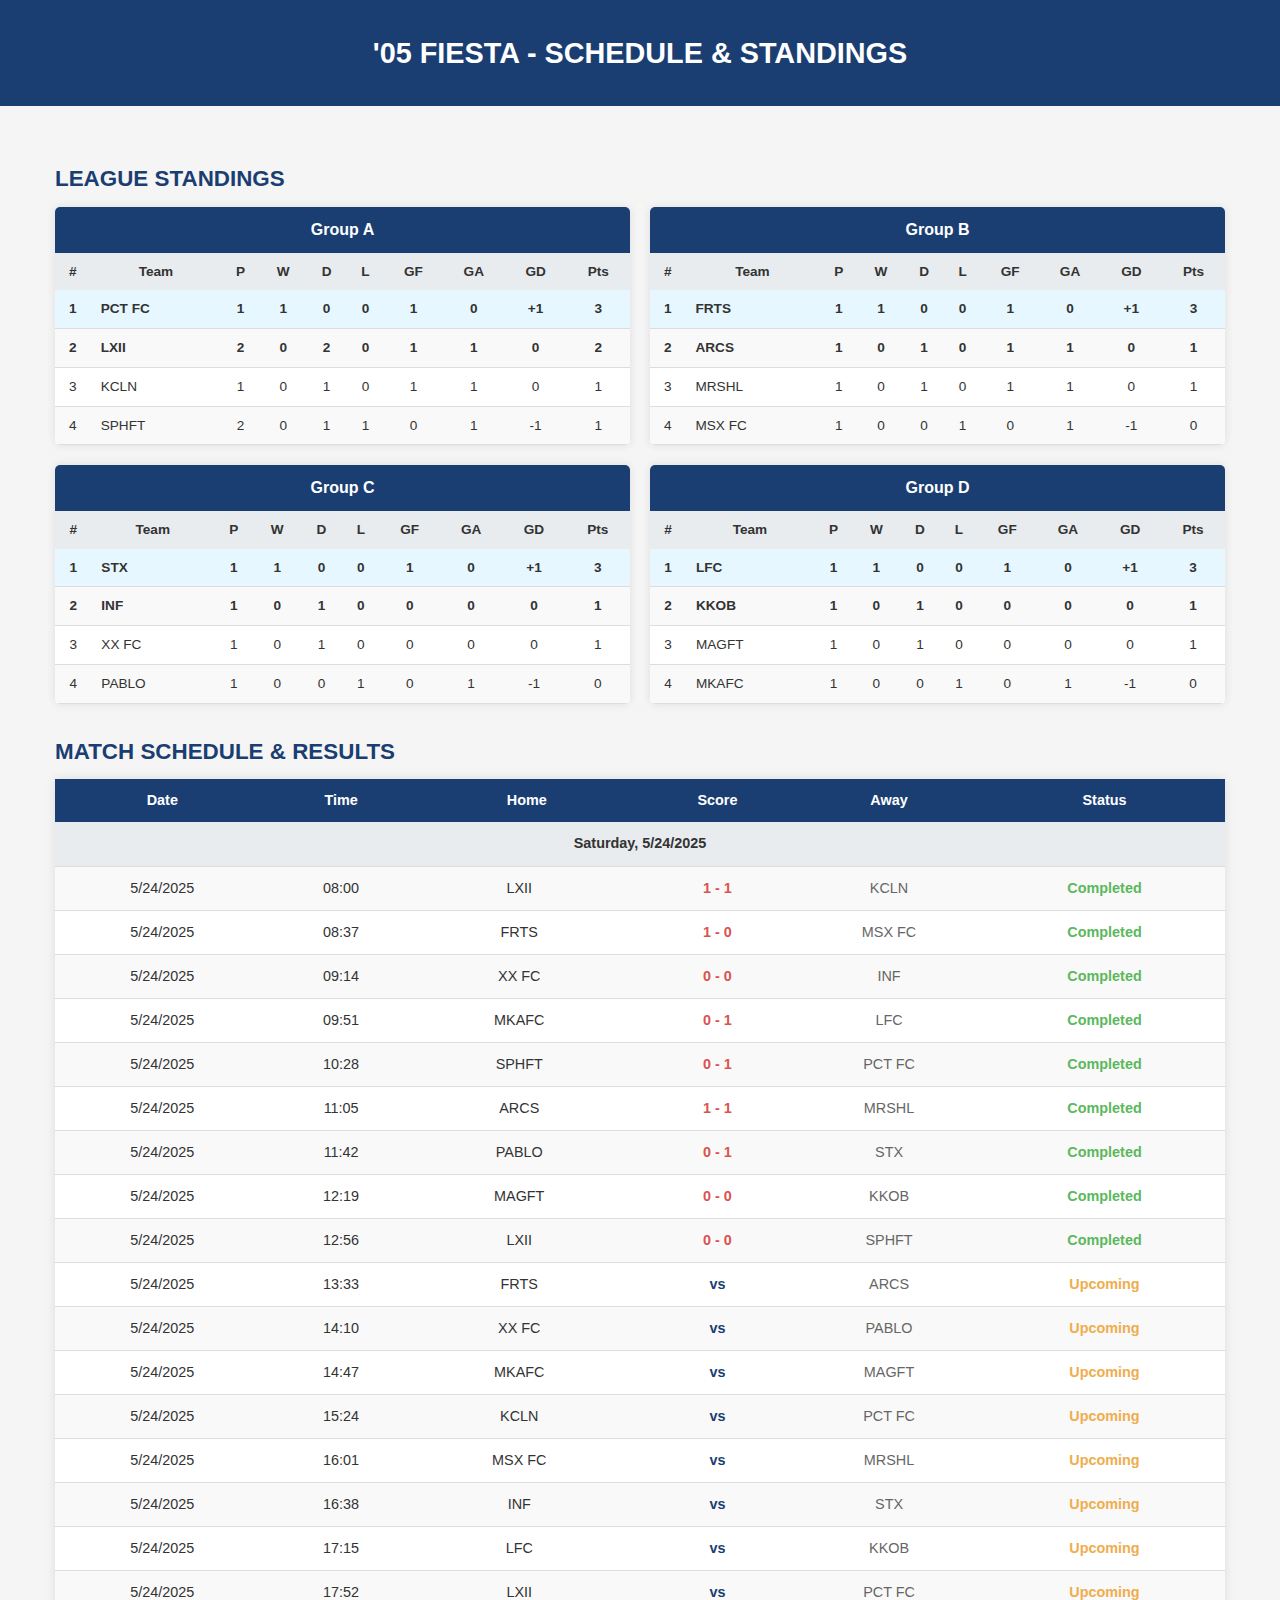
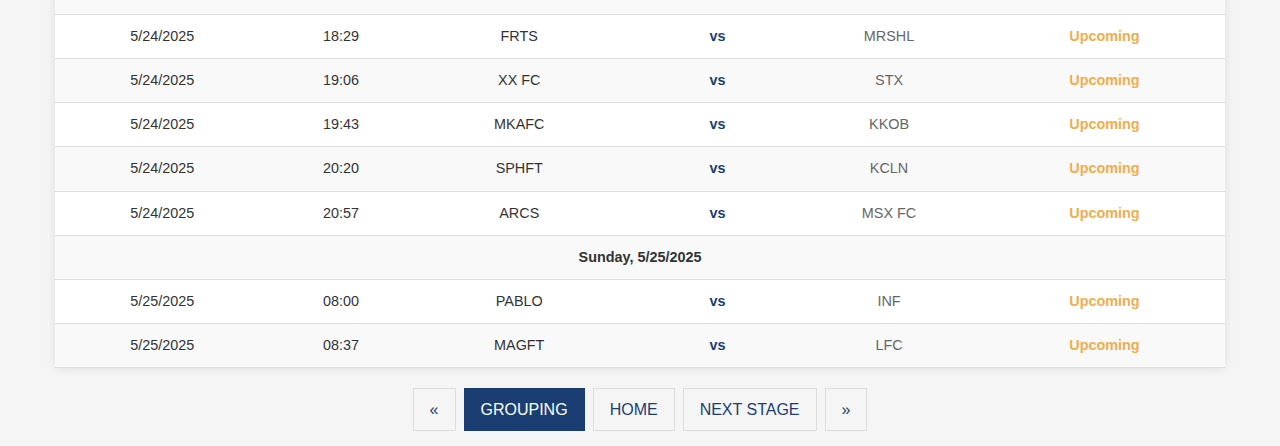
<file: gp.html>
<!DOCTYPE html>
<html lang="en">
<head>
    <meta charset="UTF-8">
    <meta name="viewport" content="width=device-width, initial-scale=1.0">
    <title>'05 FIESTA</title>
    <link rel="shortcut icon" href="assets/LOGOFIESTA.png" type="image/x-icon">
    <style>
        * {
            box-sizing: border-box;
            margin: 0;
            padding: 0;
            font-family: Arial, sans-serif;
        }

        body {
            background-color: #f5f5f5;
            color: #333;
            line-height: 1.6;
        }

        .container {
            width: 100%;
            max-width: 1200px;
            margin: 0 auto;
            padding: 15px;
        }

        header {
            background-color: #1a3e72;
            color: white;
            padding: 15px 0;
            text-align: center;
            margin-bottom: 20px;
        }

        h1, h2 {
            font-size: 1.8rem;
        }

        h2 {
            margin: 20px 0 10px;
            color: #1a3e72;
            font-size: 1.4rem;
        }

        .filter-section {
            background-color: #e9ecef;
            padding: 15px;
            margin-bottom: 20px;
            border-radius: 5px;
        }

        .filter-row {
            display: flex;
            flex-wrap: wrap;
            gap: 10px;
            margin-bottom: 10px;
        }

        .filter-group {
            flex: 1 1 200px;
        }

        label {
            display: block;
            margin-bottom: 5px;
            font-weight: bold;
            font-size: 0.9rem;
        }

        select, input {
            width: 100%;
            padding: 8px;
            border: 1px solid #ced4da;
            border-radius: 4px;
            font-size: 0.9rem;
        }

        .btn {
            background-color: #1a3e72;
            color: white;
            border: none;
            padding: 8px 15px;
            border-radius: 4px;
            cursor: pointer;
            font-size: 0.9rem;
        }

        .btn:hover {
            background-color: #0d2b57;
        }

        /* Schedule Table Styles */
        .schedule-table {
            width: 100%;
            border-collapse: collapse;
            margin-bottom: 20px;
            background-color: white;
            box-shadow: 0 0 10px rgba(0,0,0,0.1);
        }

        .schedule-table th {
            background-color: #1a3e72;
            color: white;
            padding: 10px;
            text-align: center;
            font-size: 0.9rem;
        }

        .schedule-table td {
            padding: 10px;
            border-bottom: 1px solid #ddd;
            text-align: center;
            font-size: 0.9rem;
        }

        .schedule-table tr:nth-child(even) {
            background-color: #f9f9f9;
        }

        .schedule-table tr:hover {
            background-color: #f1f1f1;
        }

        .match-date {
            font-weight: bold;
            background-color: #e9ecef;
        }

        .team-name {
            text-align: right;
            padding-right: 15px !important;
        }

        .vs {
            font-weight: bold;
            color: #1a3e72;
        }

        .team-name-opponent {
            text-align: left;
            padding-left: 15px !important;
        }

        .score {
            font-weight: bold;
            color: #d9534f;
        }

        .awayName {
            color: #666;
            font-size: 0.8rem;
        }

        .status {
            font-weight: bold;
        }

        .completed {
            color: #5cb85c;
        }

        .upcoming {
            color: #f0ad4e;
        }

        /* Standings Tables */
        .standings-container {
            display: flex;
            flex-wrap: wrap;
            gap: 20px;
            margin-bottom: 30px;
        }

        .standings-group {
            flex: 1 1 400px;
            background-color: white;
            box-shadow: 0 0 10px rgba(0,0,0,0.1);
            border-radius: 5px;
            overflow: hidden;
        }

        .standings-title {
            background-color: #1a3e72;
            color: white;
            padding: 10px;
            text-align: center;
            font-weight: bold;
        }

        .standings-table {
            width: 100%;
            border-collapse: collapse;
            font-size: 0.85rem;
        }

        .standings-table th {
            background-color: #e9ecef;
            padding: 8px 5px;
            text-align: center;
            font-weight: bold;
        }

        .standings-table td {
            padding: 8px 5px;
            border-bottom: 1px solid #ddd;
            text-align: center;
        }

        .standings-table tr:nth-child(even) {
            background-color: #f9f9f9;
        }

        .team-cell {
            text-align: left !important;
            padding-left: 10px !important;
        }

        .highlight {
            background-color: #e6f7ff;
            font-weight: bold;
        }

        .pagination {
            display: flex;
            justify-content: center;
            margin-top: 20px;
        }

        .pagination a {
            color: #1a3e72;
            padding: 8px 16px;
            text-decoration: none;
            border: 1px solid #ddd;
            margin: 0 4px;
        }

        .pagination a.active {
            background-color: #1a3e72;
            color: white;
            border: 1px solid #1a3e72;
        }

        .pagination a:hover:not(.active) {
            background-color: #ddd;
        }

        @media (max-width: 100px) {
            .schedule-table, .standings-table {
                display: block;
                overflow-x: auto;
            }
            
            .filter-group {
                flex: 1 1 100%;
            }
            
            .schedule-table th, 
            .schedule-table td,
            .standings-table th,
            .standings-table td {
                padding: 8px 5px;
                font-size: 0.8rem;
            }
            
            h1 {
                font-size: 1.5rem;
            }
        }

        @media (max-width: 480px) {
            .standings-table {
              	font-size: 0.8rem;
	    }

            .schedule-table {
                font-size: 0.5rem;
		display: block;
                overflow-x: auto;
            }
            
            .team-name, .team-name-opponent {
    display: inline-block;
    max-width: 80px;
    vertical-align: middle;
    overflow: hidden;
    text-overflow: ellipsis;
    white-space: nowrap;
}

            
            .btn {
                width: 100%;
                margin-top: 5px;
            }

            .standings-group {
                flex: 1 1 100%;
            }
        }
    </style>
</head>
<body>
    <header>
        <div class="container">
            <h1>'05 FIESTA - SCHEDULE & STANDINGS</h1>
        </div>
    </header>

    <div class="container">
        <!-- Standings Section -->
        <h2>LEAGUE STANDINGS</h2>
        <div class="standings-container" id="standings-container">
            <!-- Groups will be populated by JavaScript -->
        </div>

        <!-- Schedule Section -->
        <h2>MATCH SCHEDULE & RESULTS</h2>
        <table class="schedule-table" id="schedule-table">
            <thead>
                <tr>
                    <th>Date</th>
                    <th>Time</th>
                    <th>Home</th>
                    <th>Score</th>
		    <th>Away</th>
                    <th>Status</th>
                </tr>
            </thead>
            <tbody id="schedule-body">
                <!-- Matches will be populated by JavaScript -->
            </tbody>
        </table>

        <div class="pagination">
            <a href="">&laquo;</a>
            <a href="gp.html" class="active">GROUPING</a>
            <a href="index.html">HOME</a>
            <a href="ko.html">NEXT STAGE</a>
            <a href="">&raquo;</a>
        </div>
    </div>

    <script>
        // League Data with A1, A2, B1 naming convention
        const leagueData = {
            groups: [
                {
                    name: "Group A",
                    teams: [
                        { id: "A1", name: "LXII BROS", shortName: "LXII" },
                        { id: "A2", name: "KUCHALANA FC", shortName: "KCLN" },
                        { id: "A3", name: "SAPPHIRE FT", shortName: "SPHFT" },
                        { id: "A4", name: "PC TROOPERS", shortName: "PCT FC" }
                    ]
                },
                {
                    name: "Group B",
                    teams: [
                        { id: "B1", name: "FORTESS FC", shortName: "FRTS" },
                        { id: "B2", name: "MAESTROS XI", shortName: "MSX FC" },
                        { id: "B3", name: "ARCEUSS FC", shortName: "ARCS" },
                        { id: "B4", name: "ASAS MARSHALS FC", shortName: "MRSHL" }
                    ]
                },
                {
                    name: "Group C",
                    teams: [
                        { id: "C1", name: "XANTHRONS FC", shortName: "XX FC" },
                        { id: "C2", name: "INFORTAL FC", shortName: "INF" },
                        { id: "C3", name: "PABLO FC", shortName: "PABLO" },
                        { id: "C4", name: "STRINEX XII", shortName: "STX" }
                    ]
                },
                {
                    name: "Group D",
                    teams: [
                        { id: "D1", name: "MAKAKA FC", shortName: "MKAFC" },
                        { id: "D2", name: "LEGACY FC", shortName: "LFC" },
                        { id: "D3", name: "MAGNUS FT", shortName: "MAGFT" },
                        { id: "D4", name: "KK OLD BOYS FC", shortName: "KKOB" }
                    ]
                }
            ],
            matches: [
                // Group A matches
                //{ date: "2025-05-24", time: "15:00", home: "A1", homeScore: 1, awayScore: 0, away: "A2", status: "completed" },

		{ date: "2025-05-24", time: "08:00", home: "A1", homeScore: 1, awayScore: 1, away: "A2", status: "completed" },
                { date: "2025-05-24", time: "10:28", home: "A3", homeScore: 0, awayScore: 1, away: "A4", status: "completed" },
                { date: "2025-05-24", time: "12:56", home: "A1", homeScore: 0, awayScore: 0, away: "A3", status: "completed" },
                { date: "2025-05-24", time: "15:24", home: "A2", away: "A4", status: "upcoming" },
                { date: "2025-05-24", time: "17:52", home: "A1", away: "A4", status: "upcoming" },
                { date: "2025-05-24", time: "20:20", home: "A3", away: "A2", status: "upcoming" },
                
                // Group B matches
                { date: "2025-05-24", time: "08:37", home: "B1", homeScore: 1, awayScore: 0, away: "B2", status: "completed" },
                { date: "2025-05-24", time: "11:05", home: "B3", homeScore: 1, awayScore: 1, away: "B4", status: "completed" },
                { date: "2025-05-24", time: "13:33", home: "B1", away: "B3", status: "upcoming" },
                { date: "2025-05-24", time: "16:01", home: "B2", away: "B4", status: "upcoming" },
                { date: "2025-05-24", time: "18:29", home: "B1", away: "B4", status: "upcoming" },
                { date: "2025-05-24", time: "20:57", home: "B3", away: "B2", status: "upcoming" },
                
                // Group C matches
                { date: "2025-05-24", time: "09:14", home: "C1", homeScore: 0, awayScore: 0, away: "C2", status: "completed" },
                { date: "2025-05-24", time: "11:42", home: "C3", homeScore: 0, awayScore: 1, away: "C4", status: "completed" },
                { date: "2025-05-24", time: "14:10", home: "C1", away: "C3", status: "upcoming" },
                { date: "2025-05-24", time: "16:38", home: "C2", away: "C4", status: "upcoming" },
                { date: "2025-05-24", time: "19:06", home: "C1", away: "C4", status: "upcoming" },
                { date: "2025-05-25", time: "08:00", home: "C3", away: "C2", status: "upcoming" },
                
                // Group D matches
                { date: "2025-05-24", time: "09:51", home: "D1", homeScore: 0, awayScore: 1, away: "D2", status: "completed" },
                { date: "2025-05-24", time: "12:19", home: "D3", homeScore: 0, awayScore: 0, away: "D4", status: "completed" },
                { date: "2025-05-24", time: "14:47", home: "D1", away: "D3", status: "upcoming" },
                { date: "2025-05-24", time: "17:15", home: "D2", away: "D4", status: "upcoming" },
                { date: "2025-05-24", time: "19:43", home: "D1", away: "D4", status: "upcoming" },
                { date: "2025-05-25", time: "08:37", home: "D3", away: "D2", status: "upcoming" },
            ]
        };

        // Initialize standings data for each team
        function initializeStandings() {
            const standings = {};
            
            leagueData.groups.forEach(group => {
                group.teams.forEach(team => {
                    standings[team.id] = {
                        id: team.id,
                        name: team.name,
                        shortName: team.shortName,
                        group: group.name,
                        played: 0,
                        wins: 0,
                        draws: 0,
                        losses: 0,
                        goalsFor: 0,
                        goalsAgainst: 0,
                        points: 0
                    };
                });
            });
            
            return standings;
        }

        // Calculate standings based on match results
        function calculateStandings() {
            const standings = initializeStandings();
            
            leagueData.matches.forEach(match => {
                if (match.status === "completed" && match.homeScore !== undefined && match.awayScore !== undefined) {
                    const homeTeam = standings[match.home];
                    const awayTeam = standings[match.away];
                    
                    // Update matches played
                    homeTeam.played++;
                    awayTeam.played++;
                    
                    // Update goals
                    homeTeam.goalsFor += match.homeScore;
                    homeTeam.goalsAgainst += match.awayScore;
                    awayTeam.goalsFor += match.awayScore;
                    awayTeam.goalsAgainst += match.homeScore;
                    
                    // Update points and win/draw/loss
                    if (match.homeScore > match.awayScore) {
                        homeTeam.wins++;
                        homeTeam.points += 3;
                        awayTeam.losses++;
                    } else if (match.homeScore < match.awayScore) {
                        awayTeam.wins++;
                        awayTeam.points += 3;
                        homeTeam.losses++;
                    } else {
                        homeTeam.draws++;
                        awayTeam.draws++;
                        homeTeam.points += 1;
                        awayTeam.points += 1;
                    }
                }
            });
            
            return standings;
        }

        // Sort teams in a group by points, goal difference, etc.
        function sortTeams(teams) {
            return teams.sort((a, b) => {
                // Sort by points
                if (b.points !== a.points) {
                    return b.points - a.points;
                }
                
                // Sort by goal difference
                const aGD = a.goalsFor - a.goalsAgainst;
                const bGD = b.goalsFor - b.goalsAgainst;
                if (bGD !== aGD) {
                    return bGD - aGD;
                }
                
                // Sort by goals scored
                if (b.goalsFor !== a.goalsFor) {
                    return b.goalsFor - a.goalsFor;
                }
                
                // Sort alphabetically as last resort
                return a.name.localeCompare(b.name);
            });
        }

        // Render standings tables
        function renderStandings() {
            const standings = calculateStandings();
            const container = document.getElementById('standings-container');
            container.innerHTML = '';
            
            leagueData.groups.forEach(group => {
                // Get teams in this group
                const groupTeams = group.teams.map(team => standings[team.id]);
                
                // Sort teams
                const sortedTeams = sortTeams(groupTeams);
                
                // Create standings table
                const groupElement = document.createElement('div');
                groupElement.className = 'standings-group';
                
                const titleElement = document.createElement('div');
                titleElement.className = 'standings-title';
                titleElement.textContent = group.name;
                groupElement.appendChild(titleElement);
                
                const tableElement = document.createElement('table');
                tableElement.className = 'standings-table';
                
                // Create table header
                const thead = document.createElement('thead');
                thead.innerHTML = `
                    <tr>
                        <th>#</th>
                        <th>Team</th>
                        <th>P</th>
                        <th>W</th>
                        <th>D</th>
                        <th>L</th>
                        <th>GF</th>
                        <th>GA</th>
                        <th>GD</th>
                        <th>Pts</th>
                    </tr>
                `;
                tableElement.appendChild(thead);
                
                // Create table body
                const tbody = document.createElement('tbody');
                sortedTeams.forEach((team, index) => {
                    const row = document.createElement('tr');
                    if (index < 2) {
                        row.classList.add('highlight'); // Highlight top 2 teams
                    }
                    
                    const gd = team.goalsFor - team.goalsAgainst;
                    const gdFormatted = gd > 0 ? `+${gd}` : gd;
                    
                    row.innerHTML = `
                        <td>${index + 1}</td>
                        <td class="team-cell">${team.shortName}</td>
                        <td>${team.played}</td>
                        <td>${team.wins}</td>
                        <td>${team.draws}</td>
                        <td>${team.losses}</td>
                        <td>${team.goalsFor}</td>
                        <td>${team.goalsAgainst}</td>
                        <td>${gdFormatted}</td>
                        <td>${team.points}</td>
                    `;
                    tbody.appendChild(row);
                });
                tableElement.appendChild(tbody);
                groupElement.appendChild(tableElement);
                container.appendChild(groupElement);
            });
        }

        // Render schedule
function renderSchedule() {
    const tbody = document.getElementById('schedule-body');
    tbody.innerHTML = '';
    
    // Create a copy of matches array and sort by date then time
    const sortedMatches = [...leagueData.matches].sort((a, b) => {
        // First compare dates
        const dateComparison = a.date.localeCompare(b.date);
        if (dateComparison !== 0) return dateComparison;
        
        // If dates are equal, compare times
        return a.time.localeCompare(b.time);
    });
    
    // Group sorted matches by date
    const matchesByDate = {};
    sortedMatches.forEach(match => {
        if (!matchesByDate[match.date]) {
            matchesByDate[match.date] = [];
        }
        matchesByDate[match.date].push(match);
    });
    
    // Sort dates (though they should already be sorted from the previous step)
    const sortedDates = Object.keys(matchesByDate).sort();
    
    // Populate schedule
    sortedDates.forEach(date => {
        // Add date header row
        const dateRow = document.createElement('tr');
        const formattedDate = new Date(date + 'T00:00:00').toLocaleDateString('en-US', { weekday: 'long', year: 'numeric', month: 'numeric', day: 'numeric' });
        dateRow.className = 'match-date';
        dateRow.innerHTML = `<td colspan="6">${formattedDate}</td>`;
        tbody.appendChild(dateRow);
        
        // Add matches for this date (already sorted by time)
        matchesByDate[date].forEach(match => {
            const homeTeam = leagueData.groups.flatMap(g => g.teams).find(t => t.id === match.home);
            const awayTeam = leagueData.groups.flatMap(g => g.teams).find(t => t.id === match.away);
            
            const row = document.createElement('tr');
            
            // Format date (without weekday)
            const matchDate = new Date(match.date + 'T00:00:00').toLocaleDateString('en-US', { month: 'numeric', day: 'numeric', year: 'numeric' }).replace(/\//g, '/');
            
            // Format score or vs
            let scoreContent = '<span class="vs">vs</span>';
            if (match.status === 'completed' && match.homeScore !== undefined && match.awayScore !== undefined) {
                scoreContent = `<span class="score">${match.homeScore} - ${match.awayScore}</span>`;
            }
            
            row.innerHTML = `
                <td>${matchDate}</td>
                <td>${match.time}</td>
                <td><span class="team-name">${homeTeam.shortName}</span></td>
                <td>${scoreContent}</td>
                <td class="awayName">${awayTeam.shortName}</td>
                <td class="status ${match.status}">${match.status === 'completed' ? 'Completed' : 'Upcoming'}</td>
            `;
            tbody.appendChild(row);
        });
    });
}

        // Populate team dropdown
        function populateTeamDropdown() {
            const select = document.getElementById('team');
            
            // Get all unique teams from all groups
            const allTeams = leagueData.groups.flatMap(group => group.teams);
            
            allTeams.forEach(team => {
                const option = document.createElement('option');
                option.value = team.id;
                option.textContent = team.name;
                select.appendChild(option);
            });
        }

        // Initialize the page
        document.addEventListener('DOMContentLoaded', function() {
            renderStandings();
            renderSchedule();
            populateTeamDropdown();
            
            // Add event listener for search button
            document.getElementById('search-btn').addEventListener('click', function() {
                // In a real app, this would filter the matches
                alert('Search functionality would filter matches here');
            });
        });
    </script>
</body>
</html>
</file>
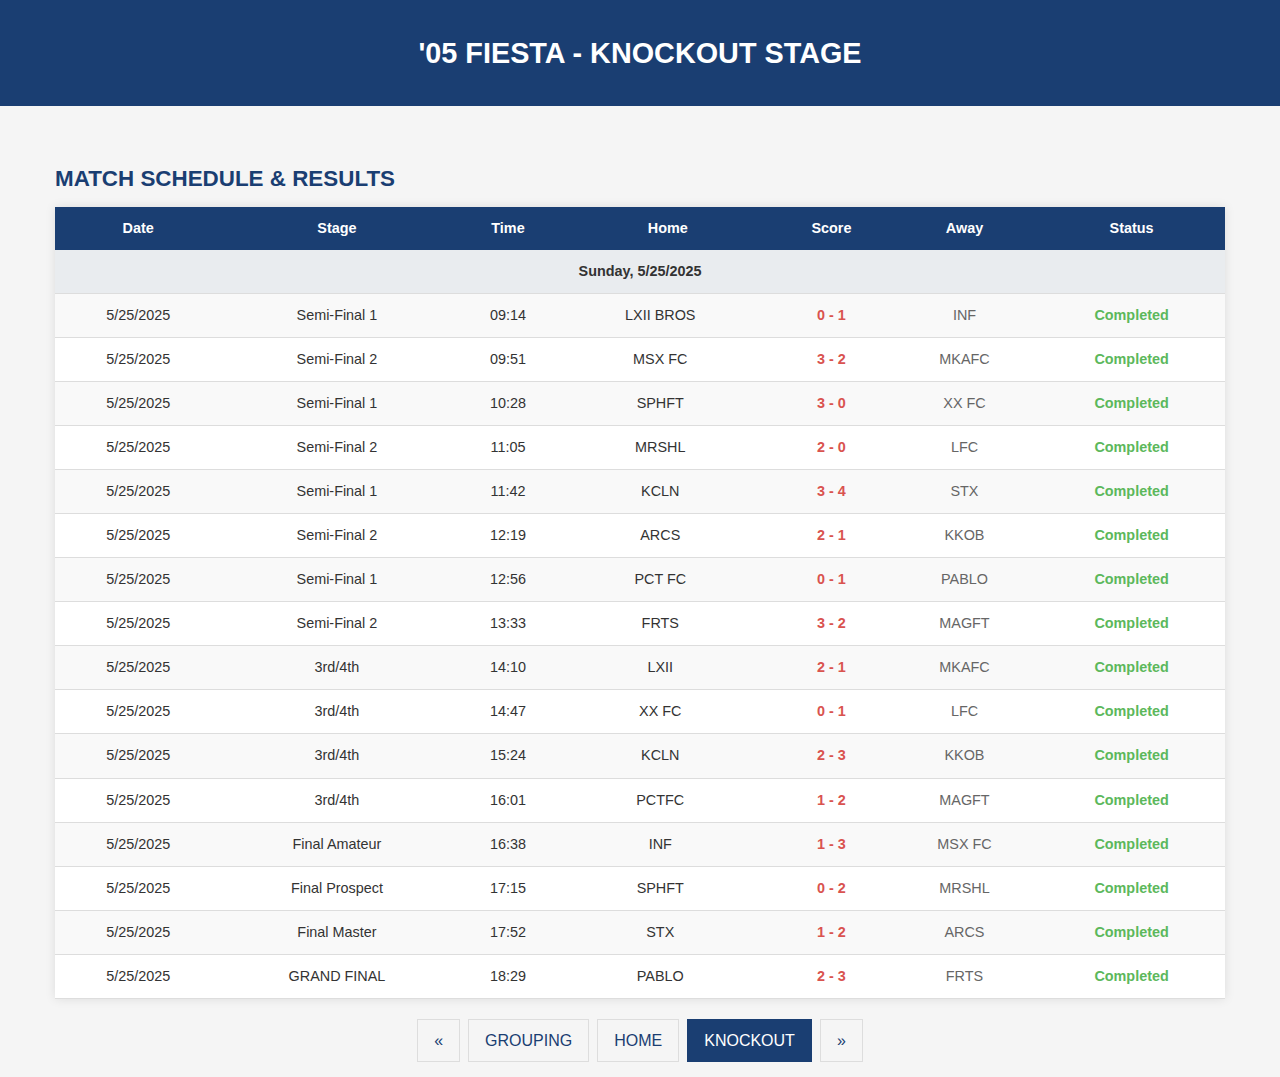
<file: ko.html>
<!DOCTYPE html>
<html lang="en">
<head>
    <meta charset="UTF-8">
    <meta name="viewport" content="width=device-width, initial-scale=1.0">
    <title>'05 FIESTA</title>
    <link rel="shortcut icon" href="assets/LOGOFIESTA.png" type="image/x-icon">
    <style>
        * {
            box-sizing: border-box;
            margin: 0;
            padding: 0;
            font-family: Arial, sans-serif;
        }

        body {
            background-color: #f5f5f5;
            color: #333;
            line-height: 1.6;
        }

        .container {
            width: 100%;
            max-width: 1200px;
            margin: 0 auto;
            padding: 15px;
        }

        header {
            background-color: #1a3e72;
            color: white;
            padding: 15px 0;
            text-align: center;
            margin-bottom: 20px;
        }

        h1, h2 {
            font-size: 1.8rem;
        }

        h2 {
            margin: 20px 0 10px;
            color: #1a3e72;
            font-size: 1.4rem;
        }

        /* Schedule Table Styles */
        .schedule-table {
            width: 100%;
            border-collapse: collapse;
            margin-bottom: 20px;
            background-color: white;
            box-shadow: 0 0 10px rgba(0,0,0,0.1);
        }

        .schedule-table th {
            background-color: #1a3e72;
            color: white;
            padding: 10px;
            text-align: center;
            font-size: 0.9rem;
        }

        .schedule-table td {
            padding: 10px;
            border-bottom: 1px solid #ddd;
            text-align: center;
            font-size: 0.9rem;
        }

        .schedule-table tr:nth-child(even) {
            background-color: #f9f9f9;
        }

        .schedule-table tr:hover {
            background-color: #f1f1f1;
        }

        .match-date {
            font-weight: bold;
            background-color: #e9ecef;
        }

        .team-name {
            text-align: right;
            padding-right: 15px !important;
        }

        .vs {
            font-weight: bold;
            color: #1a3e72;
        }

        .team-name-opponent {
            text-align: left;
            padding-left: 15px !important;
        }

        .score {
            font-weight: bold;
            color: #d9534f;
        }

        .awayName {
            color: #666;
            font-size: 0.8rem;
        }

        .status {
            font-weight: bold;
        }

        .completed {
            color: #5cb85c;
        }

        .upcoming {
            color: #f0ad4e;
        }

        .pagination {
            display: flex;
            justify-content: center;
            margin-top: 20px;
        }

        .pagination a {
            color: #1a3e72;
            padding: 8px 16px;
            text-decoration: none;
            border: 1px solid #ddd;
            margin: 0 4px;
        }

        .pagination a.active {
            background-color: #1a3e72;
            color: white;
            border: 1px solid #1a3e72;
        }

        .pagination a:hover:not(.active) {
            background-color: #ddd;
        }

        @media (max-width: 480px) {
            .schedule-table {
                font-size: 0.5rem;
                display: block;
                overflow-x: auto;
            }
            
            .team-name, .team-name-opponent {
                display: inline-block;
                max-width: 80px;
                vertical-align: middle;
                overflow: hidden;
                text-overflow: ellipsis;
                white-space: nowrap;
            }
        }
    </style>
</head>
<body>
    <header>
        <div class="container">
            <h1>'05 FIESTA - KNOCKOUT STAGE</h1>
        </div>
    </header>

    <div class="container">
        <!-- Schedule Section -->
        <h2>MATCH SCHEDULE & RESULTS</h2>
        <table class="schedule-table" id="schedule-table">
            <thead>
                <tr>
                    <th>Date</th>
                    <th>Stage</th>
                    <th>Time</th>
                    <th>Home</th>
                    <th>Score</th>
                    <th>Away</th>
                    <th>Status</th>
                </tr>
            </thead>
            <tbody id="schedule-body">
                <!-- Matches will be populated by JavaScript -->
            </tbody>
        </table>

        <div class="pagination">
            <a href="">&laquo;</a>
            <a href="gp.html">GROUPING</a>
            <a href="index.html">HOME</a>
            <a href="ko.html" class="active">KNOCKOUT</a>
            <a href="">&raquo;</a>
        </div>
    </div>

    <script>
        // League Data with A1, A2, B1 naming convention
        const leagueData = {
            /*groups: [
                {
                    name: "Group A",
                    teams: [
                        { id: "A1", name: "LXII BROS", shortName: "LXII" },
                        { id: "A2", name: "KUCHALANA FC", shortName: "KCLN" },
                        { id: "A3", name: "SAPPHIRE FT", shortName: "SPHFT" },
                        { id: "A4", name: "PC TROOPERS", shortName: "PCT FC" }
                    ]
                },
                {
                    name: "Group B",
                    teams: [
                        { id: "B1", name: "FORTESS FC", shortName: "FRTS" },
                        { id: "B2", name: "MAESTROS XI", shortName: "MSX FC" },
                        { id: "B3", name: "ARCEUSS FC", shortName: "ARCS" },
                        { id: "B4", name: "ASAS MARSHALS FC", shortName: "MRSHL" }
                    ]
                },
                {
                    name: "Group C",
                    teams: [
                        { id: "C1", name: "XANTHRONS FC", shortName: "XX FC" },
                        { id: "C2", name: "INFORTAL FC", shortName: "INF" },
                        { id: "C3", name: "PABLO FC", shortName: "PABLO" },
                        { id: "C4", name: "STRINEX XII", shortName: "STX" }
                    ]
                },
                {
                    name: "Group D",
                    teams: [
                        { id: "D1", name: "MAKAKA FC", shortName: "MKAFC" },
                        { id: "D2", name: "LEGACY FC", shortName: "LFC" },
                        { id: "D3", name: "MAGNUS FT", shortName: "MAGFT" },
                        { id: "D4", name: "KK OLD BOYS FC", shortName: "KKOB" }
                    ]
                }
            ],*/

	    groups: [
                {
                    name: "Group A",
                    teams: [
                        { id: "A1", shortName: "PCT FC" },
                        { id: "A2", shortName: "KCLN" },
                        { id: "A3", shortName: "SPHFT" },
                        { id: "A4", shortName: "LXII BROS" }
                    ]
                },
                {
                    name: "Group B",
                    teams: [
                        { id: "B1", shortName: "FRTS" },
                        { id: "B2", shortName: "ARCS" },
                        { id: "B3", shortName: "MRSHL" },
                        { id: "B4", shortName: "MSX FC" }
                    ]
                },
                {
                    name: "Group C",
                    teams: [
                        { id: "C1", shortName: "PABLO" },
                        { id: "C2", shortName: "STX" },
                        { id: "C3", shortName: "XX FC" },
                        { id: "C4", shortName: "INF" }
                    ]
                },
                {
                    name: "Group D",
                    teams: [
                        { id: "D1", shortName: "MAGFT" },
                        { id: "D2", shortName: "KKOB" },
                        { id: "D3", shortName: "LFC" },
                        { id: "D4", shortName: "MKAFC" }
                    ]
                },
		{
                    name: "Knockout",
                    teams: [
                        { id: "LSF1-Legend", shortName: "PCTFC" },
                        { id: "LSF2-Legend", shortName: "MAGFT" },
			{ id: "WSF1-Legend", shortName: "PABLO" },
                        { id: "WSF2-Legend", shortName: "FRTS" },
                        { id: "LSF1-Master", shortName: "KCLN" },
                        { id: "LSF2-Master", shortName: "KKOB" },
			{ id: "WSF1-Master", shortName: "STX" },
                        { id: "WSF2-Master", shortName: "ARCS" },
			{ id: "LSF1-Prospect", shortName: "XX FC" },
                        { id: "LSF2-Prospect", shortName: "LFC" },
			{ id: "WSF1-Prospect", shortName: "SPHFT" },
                        { id: "WSF2-Prospect", shortName: "MRSHL" },
			{ id: "LSF1-Amateur", shortName: "LXII" },
                        { id: "LSF2-Amateur", shortName: "MKAFC" },
			{ id: "WSF1-Amateur", shortName: "INF" },
                        { id: "WSF2-Amateur", shortName: "MSX FC" }
                    ]
                }
            ],

            matches: [
		// homeScore: 0, awayScore: 2,
                // Legend matches
                /*7*/{ date: "2025-05-25", time: "12:56", home: "A1", homeScore: 0, awayScore: 1, away: "C1", stage: "Semi-Final 1", status: "completed" },
                /*8*/{ date: "2025-05-25", time: "13:33", home: "B1", homeScore: 3, awayScore: 2, away: "D1", stage: "Semi-Final 2", status: "completed" },
		/*12*/{ date: "2025-05-25", time: "16:01", home: "LSF1-Legend", homeScore: 1, awayScore: 2, away: "LSF2-Legend", stage: "3rd/4th", status: "completed" },
                /*16*/{ date: "2025-05-25", time: "18:29", home: "WSF1-Legend", homeScore: 2, awayScore: 3, away: "WSF2-Legend", stage: "GRAND FINAL", status: "completed" },

                // Master matches
                /*5*/{ date: "2025-05-25", time: "11:42", home: "A2", homeScore: 3, awayScore: 4, away: "C2", stage: "Semi-Final 1", status: "completed" },
                /*6*/{ date: "2025-05-25", time: "12:19", home: "B2", homeScore: 2, awayScore: 1, away: "D2", stage: "Semi-Final 2", status: "completed" },
		/*11*/{ date: "2025-05-25", time: "15:24", home: "LSF1-Master", homeScore: 2, awayScore: 3, away: "LSF2-Master", stage: "3rd/4th", status: "completed" },
                /*15*/{ date: "2025-05-25", time: "17:52", home: "WSF1-Master", homeScore: 1, awayScore: 2, away: "WSF2-Master", stage: "Final Master", status: "completed" },
                
                // Prospect matches
                /*3*/{ date: "2025-05-25", time: "10:28", home: "A3", homeScore: 3, awayScore: 0, away: "C3", stage: "Semi-Final 1", status: "completed" },
                /*4*/{ date: "2025-05-25", time: "11:05", home: "B3", homeScore: 2, awayScore: 0, away: "D3", stage: "Semi-Final 2", status: "completed" },
		/*10*/{ date: "2025-05-25", time: "14:47", home: "LSF1-Prospect", homeScore: 0, awayScore: 1, away: "LSF2-Prospect", stage: "3rd/4th", status: "completed" },
                /*14*/{ date: "2025-05-25", time: "17:15", home: "WSF1-Prospect", homeScore: 0, awayScore: 2, away: "WSF2-Prospect", stage: "Final Prospect", status: "completed" },
                
                // Amateur matches
                /*1*/{ date: "2025-05-25", time: "09:14", home: "A4", homeScore: 0, awayScore: 1, away: "C4", stage: "Semi-Final 1", status: "completed" },
                /*2*/{ date: "2025-05-25", time: "09:51", home: "B4", homeScore: 3, awayScore: 2, away: "D4", stage: "Semi-Final 2", status: "completed" },
		/*9*/{ date: "2025-05-25", time: "14:10", home: "LSF1-Amateur", homeScore: 2, awayScore: 1, away: "LSF2-Amateur", stage: "3rd/4th", status: "completed" },
		/*13*/{ date: "2025-05-25", time: "16:38", home: "WSF1-Amateur", homeScore: 1, awayScore: 3, away: "WSF2-Amateur", stage: "Final Amateur", status: "completed" },
                
                
            ]
        };

        // Render schedule
        function renderSchedule() {
            const tbody = document.getElementById('schedule-body');
            tbody.innerHTML = '';
            
            // Create a copy of matches array and sort by date then time
            const sortedMatches = [...leagueData.matches].sort((a, b) => {
                // First compare dates
                const dateComparison = a.date.localeCompare(b.date);
                if (dateComparison !== 0) return dateComparison;
                
                // If dates are equal, compare times
                return a.time.localeCompare(b.time);
            });
            
            // Group sorted matches by date
            const matchesByDate = {};
            sortedMatches.forEach(match => {
                if (!matchesByDate[match.date]) {
                    matchesByDate[match.date] = [];
                }
                matchesByDate[match.date].push(match);
            });
            
            // Sort dates (though they should already be sorted from the previous step)
            const sortedDates = Object.keys(matchesByDate).sort();
            
            // Populate schedule
            sortedDates.forEach(date => {
                // Add date header row
                const dateRow = document.createElement('tr');
                const formattedDate = new Date(date + 'T00:00:00').toLocaleDateString('en-US', { weekday: 'long', year: 'numeric', month: 'numeric', day: 'numeric' });
                dateRow.className = 'match-date';
                dateRow.innerHTML = `<td colspan="7">${formattedDate}</td>`;
                tbody.appendChild(dateRow);
                
                // Add matches for this date (already sorted by time)
                matchesByDate[date].forEach(match => {
                    const homeTeam = leagueData.groups.flatMap(g => g.teams).find(t => t.id === match.home);
                    const awayTeam = leagueData.groups.flatMap(g => g.teams).find(t => t.id === match.away);
                    
                    const row = document.createElement('tr');
                    
                    // Format date (without weekday)
                    const matchDate = new Date(match.date + 'T00:00:00').toLocaleDateString('en-US', { month: 'numeric', day: 'numeric', year: 'numeric' }).replace(/\//g, '/');
                    
                    // Format score or vs
                    let scoreContent = '<span class="vs">vs</span>';
                    if (match.status === 'completed' && match.homeScore !== undefined && match.awayScore !== undefined) {
                        scoreContent = `<span class="score">${match.homeScore} - ${match.awayScore}</span>`;
                    }
                    
                    row.innerHTML = `
                        <td>${matchDate}</td>
                        <td>${match.stage}</td>
                        <td>${match.time}</td>
                        <td><span class="team-name">${homeTeam.shortName}</span></td>
                        <td>${scoreContent}</td>
                        <td class="awayName">${awayTeam.shortName}</td>
                        <td class="status ${match.status}">${match.status === 'completed' ? 'Completed' : 'Upcoming'}</td>
                    `;
                    tbody.appendChild(row);
                });
            });
        }

        // Initialize the page
        document.addEventListener('DOMContentLoaded', function() {
            renderSchedule();
        });
    </script>
</body>
</html>
</file>
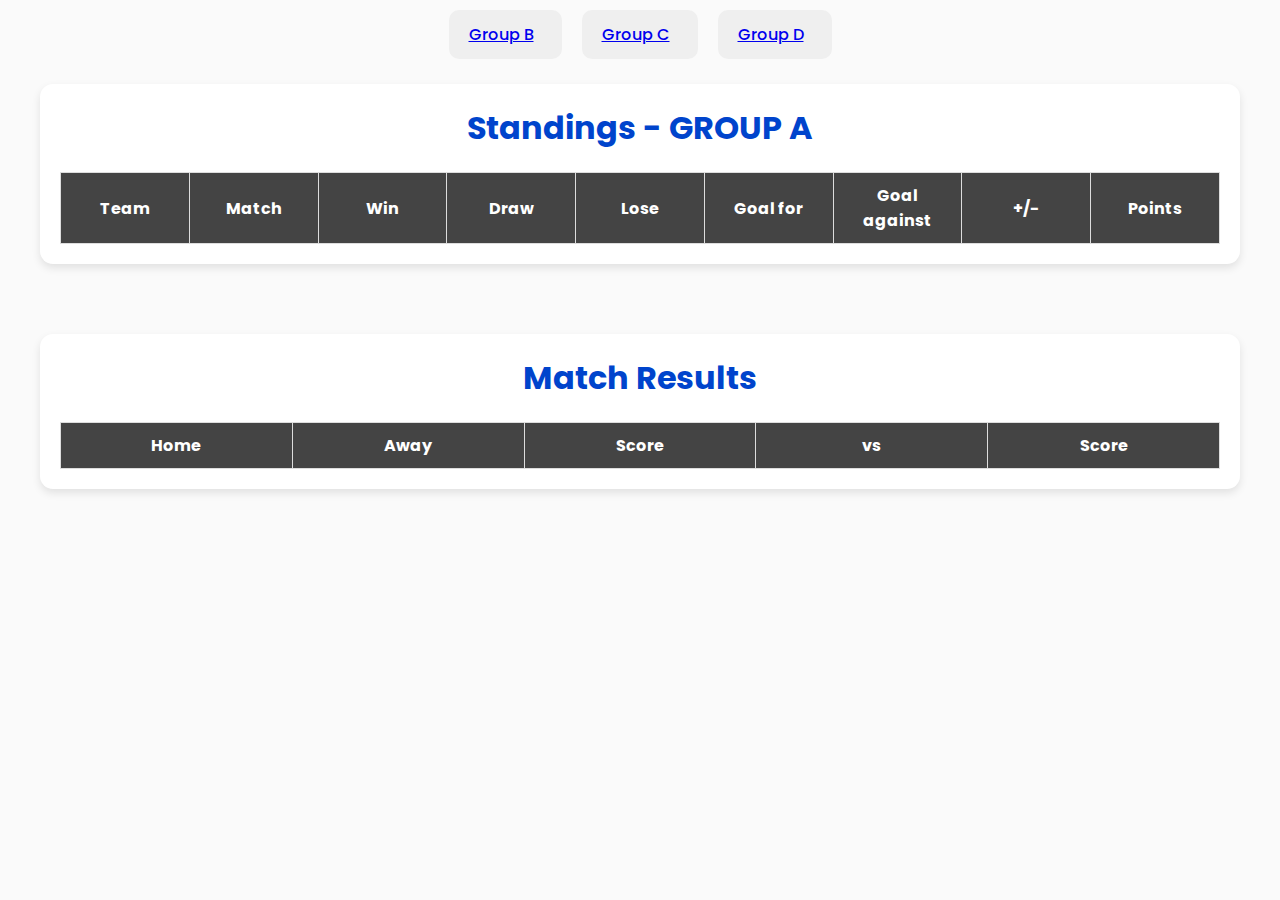
<file: standA.html>
<!DOCTYPE html>
<html lang="en">
<head>
    <meta charset="UTF-8">
    <meta name="viewport" content="width=device-width, initial-scale=1.0">

    <!-- --------- UNICONS ---------- -->
    <link rel="stylesheet" href="https://unicons.iconscout.com/release/v4.0.8/css/line.css">

    <!-- --------- CSS ---------- -->
    <link rel="stylesheet" href="style.css">

    <!-- --------- FAVICON ---------- -->
    <link rel="shortcut icon" href="assets/LOGO.png" type="image/x-icon">

    <title>'05 FIESTA 2025</title>
</head>

<div class="btn-next">
           <a href="standB.html" class="btn">Group B <i class="uil uil-arrow-right"></i></a>
	   <a href="standC.html" class="btn blue-btn">Group C <i class="uil uil-arrow-right"></i></a>
	   <a href="standD.html" class="btn">Group D <i class="uil uil-arrow-right"></i></a>
 	</div>



<body>
	<div class="container">
        <div class="table1">
            <div class="container3">
                <h1>Standings - GROUP A</h1>
                <table id="standings-table">
                    <thead>
                        <tr>
                            <th>Team</th>
                            <th>Match</th>
                            <th>Win</th>
                            <th>Draw</th>
                            <th>Lose</th>
                            <th>Goal for</th>
                            <th>Goal against</th>
                            <th>+/-</th>
                            <th>Points</th>
                        </tr>
                    </thead>
                    <tbody>
                        <!-- Data will be injected here -->
                    </tbody>
                </table>
                <p id="error-message" style="color:red; display:none;">Failed to load standings. Please try again later.</p>
            </div>
        </div>
    

<script>
  async function fetchStandings() {
    try {
      // Use the CORS proxy to fetch the CSV data
      const proxyUrl = 'https://cors-anywhere.herokuapp.com/';
      const sheetUrl = 'https://docs.google.com/spreadsheets/d/e/2PACX-1vRMqJYHjR-vI-a2njQbB0KMHdO3TbiHX-obTDNMoP-XSGrbaYy7L_yHSfLLmVke0VxppcGw5AO46LG8/pub?output=csv';
      
      const response = await fetch(proxyUrl + sheetUrl);
      const csvText = await response.text();
      
      // Log the raw CSV to check the format
      console.log(csvText);

      // Parse CSV data
      const rows = csvText.split('\n').map(row => row.split(','));

      // Log the parsed rows to inspect the data
      console.log(rows);

      const tableBody = document.querySelector('#standings-table tbody');
      tableBody.innerHTML = '';  // Clear the table body

      // Loop through each row of data and insert it into the table
      rows.slice(1).forEach((row, index) => {
        const newRow = document.createElement('tr');
        newRow.innerHTML = `
          <td>${row[0]}</td>
          <td>${row[1]}</td>
          <td>${row[2]}</td>
          <td>${row[3]}</td>
          <td>${row[4]}</td>
          <td>${row[5]}</td>
          <td>${row[6]}</td>
          <td>${row[7]}</td>
          <td>${row[8]}</td>
        `;
        tableBody.appendChild(newRow);
      });
    } catch (error) {
      console.error('Error fetching standings:', error);
    }
  }

  // Fetch data when page loads
  fetchStandings();
  setInterval(fetchStandings, 60000); // Update every 1 minute
</script>

<div class="table2">
    <div class="container3">
        <h1>Match Results</h1>
        <table id="results-table">
            <thead>
                <tr>
                    <th>Home</th>
                    <th>Away</th>
                    <th>Score</th>
                    <th>vs</th>
                    <th>Score</th>
                </tr>
            </thead>
            <tbody>
                <!-- Data will be injected here -->
            </tbody>
        </table>
</div>
</div>
</div>

<script>
  async function fetchMatchResults() {
    try {
      // Use the CORS proxy to fetch the CSV data
      const proxyUrl = 'https://cors-anywhere.herokuapp.com/';
      const sheetUrl = 'https://docs.google.com/spreadsheets/d/e/2PACX-1vRkfyvLnk80frrjiDEsJ8-CKqB4B_s5Oy13SYja4jljqhZU4wHpz1fOVVMka3vjKXorY337Rzezbjmv/pub?output=csv';
      
      const response = await fetch(proxyUrl + sheetUrl);
      const csvText = await response.text();
      
      // Log the raw CSV to check the format
      console.log(csvText);

      // Parse CSV data
      const rows = csvText.split('\n').map(row => row.split(','));

      // Log the parsed rows to inspect the data
      console.log(rows);

      const tableBody = document.querySelector('#results-table tbody');
      tableBody.innerHTML = '';  // Clear the table body

      // Loop through each row of data and insert it into the table
      rows.slice(1).forEach((row, index) => {
        const newRow = document.createElement('tr');
        newRow.innerHTML = `
          <td>${row[0]}</td>
          <td>${row[1]}</td>
          <td>${row[2]}</td>
          <td>${row[3]}</td>
          <td>${row[4]}</td>
        `;
        tableBody.appendChild(newRow);
      });
    } catch (error) {
      console.error('Error fetching match results:', error);
    }
  }

  // Fetch data when page loads
  fetchMatchResults();
  setInterval(fetchMatchResults, 60000); // Update every 1 minute
</script>

</body>
</html>
</file>
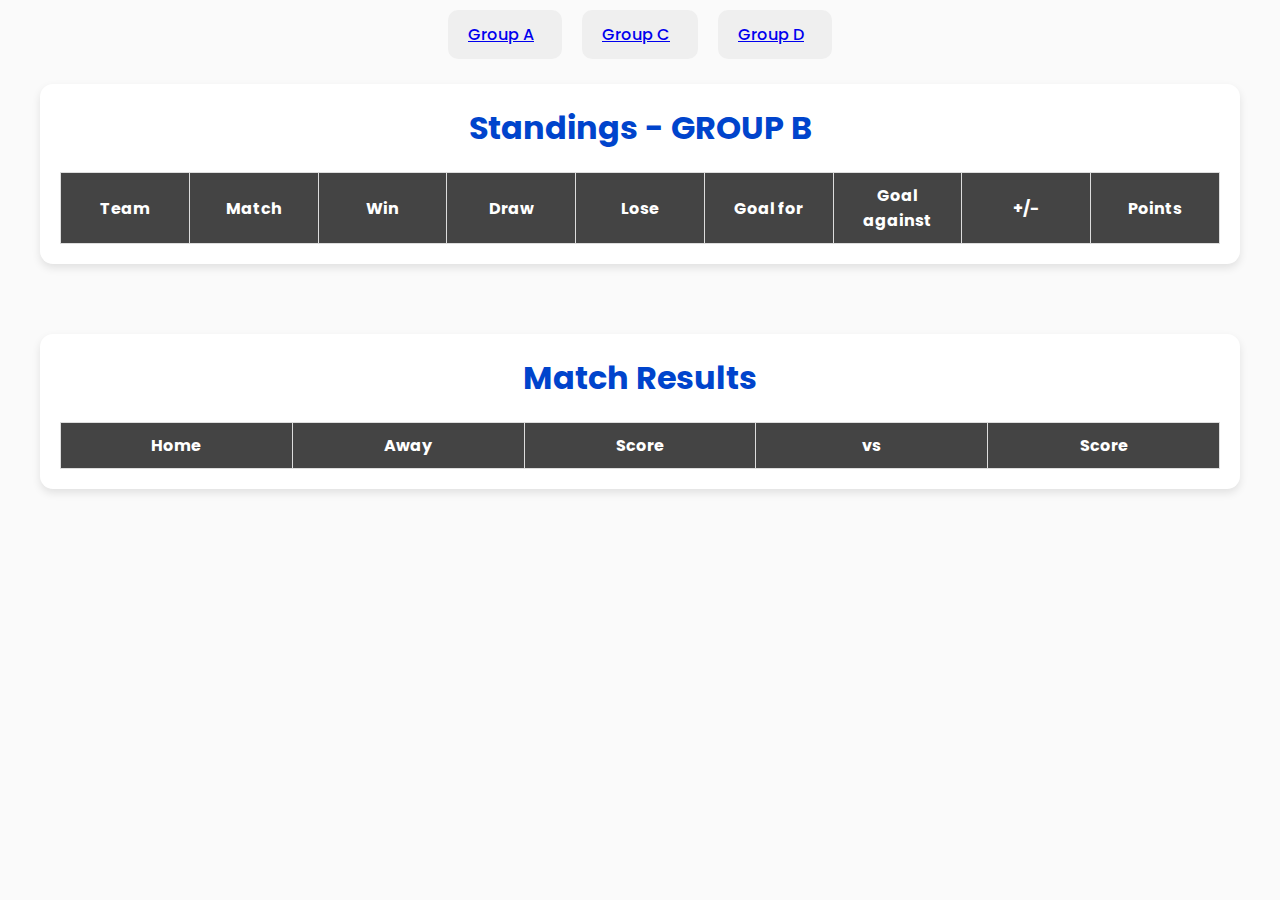
<file: standB.html>
<!DOCTYPE html>
<html lang="en">
<head>
    <meta charset="UTF-8">
    <meta name="viewport" content="width=device-width, initial-scale=1.0">

    <!-- --------- UNICONS ---------- -->
    <link rel="stylesheet" href="https://unicons.iconscout.com/release/v4.0.8/css/line.css">

    <!-- --------- CSS ---------- -->
    <link rel="stylesheet" href="style.css">

    <!-- --------- FAVICON ---------- -->
    <link rel="shortcut icon" href="assets/LOGO.png" type="image/x-icon">

    <title>'05 FIESTA 2025</title>
</head>

<div class="btn-next">
           <a href="standA.html" class="btn">Group A <i class="uil uil-arrow-right"></i></a>
	   <a href="standC.html" class="btn blue-btn">Group C <i class="uil uil-arrow-right"></i></a>
	   <a href="standD.html" class="btn">Group D <i class="uil uil-arrow-right"></i></a>
 	</div>



<body>
	<div class="container">
        <div class="table1">
            <div class="container3">
                <h1>Standings - GROUP B</h1>
                <table id="standings-table">
                    <thead>
                        <tr>
                            <th>Team</th>
                            <th>Match</th>
                            <th>Win</th>
                            <th>Draw</th>
                            <th>Lose</th>
                            <th>Goal for</th>
                            <th>Goal against</th>
                            <th>+/-</th>
                            <th>Points</th>
                        </tr>
                    </thead>
                    <tbody>
                        <!-- Data will be injected here -->
                    </tbody>
                </table>
                <p id="error-message" style="color:red; display:none;">Failed to load standings. Please try again later.</p>
            </div>
        </div>
    

<script>
  async function fetchStandings() {
    try {
      // Use the CORS proxy to fetch the CSV data
      const proxyUrl = 'https://cors-anywhere.herokuapp.com/';
      const sheetUrl = 'https://docs.google.com/spreadsheets/d/e/2PACX-1vTn4i3Kcf8k78_3NTnWYe-mTVFg7Wtcd0rDcGE3w0U8_aAt797CSTHcampMECHGcHhzl28os0n2KhFu/pub?output=csv';
      
      const response = await fetch(proxyUrl + sheetUrl);
      const csvText = await response.text();
      
      // Log the raw CSV to check the format
      console.log(csvText);

      // Parse CSV data
      const rows = csvText.split('\n').map(row => row.split(','));

      // Log the parsed rows to inspect the data
      console.log(rows);

      const tableBody = document.querySelector('#standings-table tbody');
      tableBody.innerHTML = '';  // Clear the table body

      // Loop through each row of data and insert it into the table
      rows.slice(1).forEach((row, index) => {
        const newRow = document.createElement('tr');
        newRow.innerHTML = `
          <td>${row[0]}</td>
          <td>${row[1]}</td>
          <td>${row[2]}</td>
          <td>${row[3]}</td>
          <td>${row[4]}</td>
          <td>${row[5]}</td>
          <td>${row[6]}</td>
          <td>${row[7]}</td>
          <td>${row[8]}</td>
        `;
        tableBody.appendChild(newRow);
      });
    } catch (error) {
      console.error('Error fetching standings:', error);
    }
  }

  // Fetch data when page loads
  fetchStandings();
  setInterval(fetchStandings, 60000); // Update every 1 minute
</script>

<div class="table2">
    <div class="container3">
        <h1>Match Results</h1>
        <table id="results-table">
            <thead>
                <tr>
                    <th>Home</th>
                    <th>Away</th>
                    <th>Score</th>
                    <th>vs</th>
                    <th>Score</th>
                </tr>
            </thead>
            <tbody>
                <!-- Data will be injected here -->
            </tbody>
        </table>
</div>
</div>
</div>

<script>
  async function fetchMatchResults() {
    try {
      // Use the CORS proxy to fetch the CSV data
      const proxyUrl = 'https://cors-anywhere.herokuapp.com/';
      const sheetUrl = 'https://docs.google.com/spreadsheets/d/e/2PACX-1vQjgaI-2ADiBw8UpPzj1gDlqgyPltTTtL21CjGxQ0hjWaKKf-cikE01AVxHiLR_TeoIzW8sg51TCRjT/pub?output=csv';
      
      const response = await fetch(proxyUrl + sheetUrl);
      const csvText = await response.text();
      
      // Log the raw CSV to check the format
      console.log(csvText);

      // Parse CSV data
      const rows = csvText.split('\n').map(row => row.split(','));

      // Log the parsed rows to inspect the data
      console.log(rows);

      const tableBody = document.querySelector('#results-table tbody');
      tableBody.innerHTML = '';  // Clear the table body

      // Loop through each row of data and insert it into the table
      rows.slice(1).forEach((row, index) => {
        const newRow = document.createElement('tr');
        newRow.innerHTML = `
          <td>${row[0]}</td>
          <td>${row[1]}</td>
          <td>${row[2]}</td>
          <td>${row[3]}</td>
          <td>${row[4]}</td>
        `;
        tableBody.appendChild(newRow);
      });
    } catch (error) {
      console.error('Error fetching match results:', error);
    }
  }

  // Fetch data when page loads
  fetchMatchResults();
  setInterval(fetchMatchResults, 60000); // Update every 1 minute
</script>

</body>
</html>
</file>
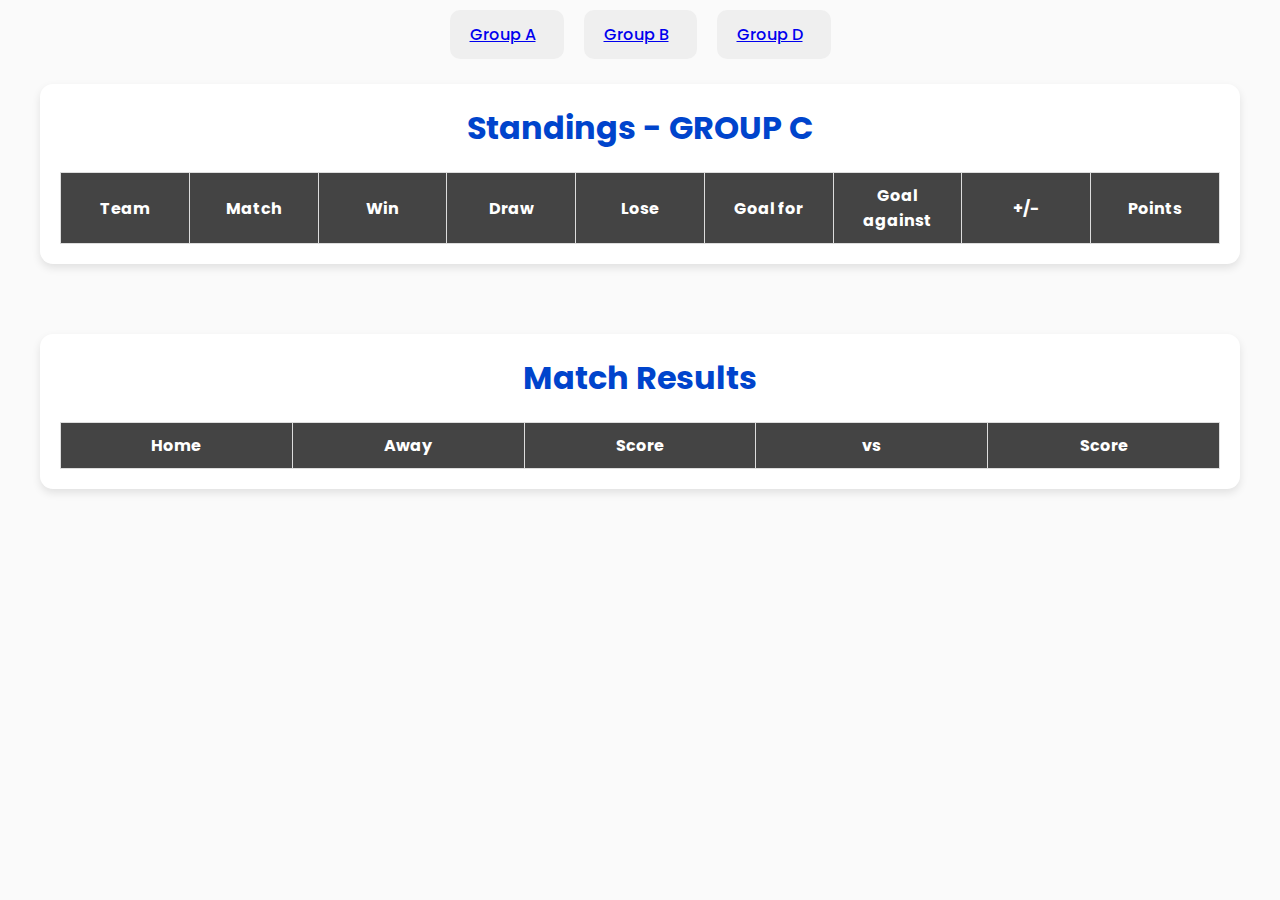
<file: standC.html>
<!DOCTYPE html>
<html lang="en">
<head>
    <meta charset="UTF-8">
    <meta name="viewport" content="width=device-width, initial-scale=1.0">

    <!-- --------- UNICONS ---------- -->
    <link rel="stylesheet" href="https://unicons.iconscout.com/release/v4.0.8/css/line.css">

    <!-- --------- CSS ---------- -->
    <link rel="stylesheet" href="style.css">

    <!-- --------- FAVICON ---------- -->
    <link rel="shortcut icon" href="assets/LOGO.png" type="image/x-icon">

    <title>'05 FIESTA 2025</title>
</head>

<div class="btn-next">
           <a href="standA.html" class="btn">Group A <i class="uil uil-arrow-right"></i></a>
	   <a href="standB.html" class="btn blue-btn">Group B <i class="uil uil-arrow-right"></i></a>
	   <a href="standD.html" class="btn">Group D <i class="uil uil-arrow-right"></i></a>
 	</div>



<body>
	<div class="container">
        <div class="table1">
            <div class="container3">
                <h1>Standings - GROUP C</h1>
                <table id="standings-table">
                    <thead>
                        <tr>
                            <th>Team</th>
                            <th>Match</th>
                            <th>Win</th>
                            <th>Draw</th>
                            <th>Lose</th>
                            <th>Goal for</th>
                            <th>Goal against</th>
                            <th>+/-</th>
                            <th>Points</th>
                        </tr>
                    </thead>
                    <tbody>
                        <!-- Data will be injected here -->
                    </tbody>
                </table>
                <p id="error-message" style="color:red; display:none;">Failed to load standings. Please try again later.</p>
            </div>
        </div>
    

<script>
  async function fetchStandings() {
    try {
      // Use the CORS proxy to fetch the CSV data
      const proxyUrl = 'https://cors-anywhere.herokuapp.com/';
      const sheetUrl = 'https://docs.google.com/spreadsheets/d/e/2PACX-1vT6muIdiJFiW7FNUwDmQQ5yB9i0bTKJyVkC-tODigi8QTGnEmv9JCfSfKYSMr3mG_mxflvpKsf3qgJs/pub?output=csv';
      
      const response = await fetch(proxyUrl + sheetUrl);
      const csvText = await response.text();
      
      // Log the raw CSV to check the format
      console.log(csvText);

      // Parse CSV data
      const rows = csvText.split('\n').map(row => row.split(','));

      // Log the parsed rows to inspect the data
      console.log(rows);

      const tableBody = document.querySelector('#standings-table tbody');
      tableBody.innerHTML = '';  // Clear the table body

      // Loop through each row of data and insert it into the table
      rows.slice(1).forEach((row, index) => {
        const newRow = document.createElement('tr');
        newRow.innerHTML = `
          <td>${row[0]}</td>
          <td>${row[1]}</td>
          <td>${row[2]}</td>
          <td>${row[3]}</td>
          <td>${row[4]}</td>
          <td>${row[5]}</td>
          <td>${row[6]}</td>
          <td>${row[7]}</td>
          <td>${row[8]}</td>
        `;
        tableBody.appendChild(newRow);
      });
    } catch (error) {
      console.error('Error fetching standings:', error);
    }
  }

  // Fetch data when page loads
  fetchStandings();
  setInterval(fetchStandings, 60000); // Update every 1 minute
</script>

<div class="table2">
    <div class="container3">
        <h1>Match Results</h1>
        <table id="results-table">
            <thead>
                <tr>
                    <th>Home</th>
                    <th>Away</th>
                    <th>Score</th>
                    <th>vs</th>
                    <th>Score</th>
                </tr>
            </thead>
            <tbody>
                <!-- Data will be injected here -->
            </tbody>
        </table>
</div>
</div>
</div>

<script>
  async function fetchMatchResults() {
    try {
      // Use the CORS proxy to fetch the CSV data
      const proxyUrl = 'https://cors-anywhere.herokuapp.com/';
      const sheetUrl = 'https://docs.google.com/spreadsheets/d/e/2PACX-1vQIukGeml1enMiFw0oNsdBgU9HoyOgFM8yGyByOlDv9xgFkYxYjS06s6kNak-ZvfD6izpPLM9pnRxVP/pub?output=csv';
      
      const response = await fetch(proxyUrl + sheetUrl);
      const csvText = await response.text();
      
      // Log the raw CSV to check the format
      console.log(csvText);

      // Parse CSV data
      const rows = csvText.split('\n').map(row => row.split(','));

      // Log the parsed rows to inspect the data
      console.log(rows);

      const tableBody = document.querySelector('#results-table tbody');
      tableBody.innerHTML = '';  // Clear the table body

      // Loop through each row of data and insert it into the table
      rows.slice(1).forEach((row, index) => {
        const newRow = document.createElement('tr');
        newRow.innerHTML = `
          <td>${row[0]}</td>
          <td>${row[1]}</td>
          <td>${row[2]}</td>
          <td>${row[3]}</td>
          <td>${row[4]}</td>
        `;
        tableBody.appendChild(newRow);
      });
    } catch (error) {
      console.error('Error fetching match results:', error);
    }
  }

  // Fetch data when page loads
  fetchMatchResults();
  setInterval(fetchMatchResults, 60000); // Update every 1 minute
</script>

</body>
</html>
</file>
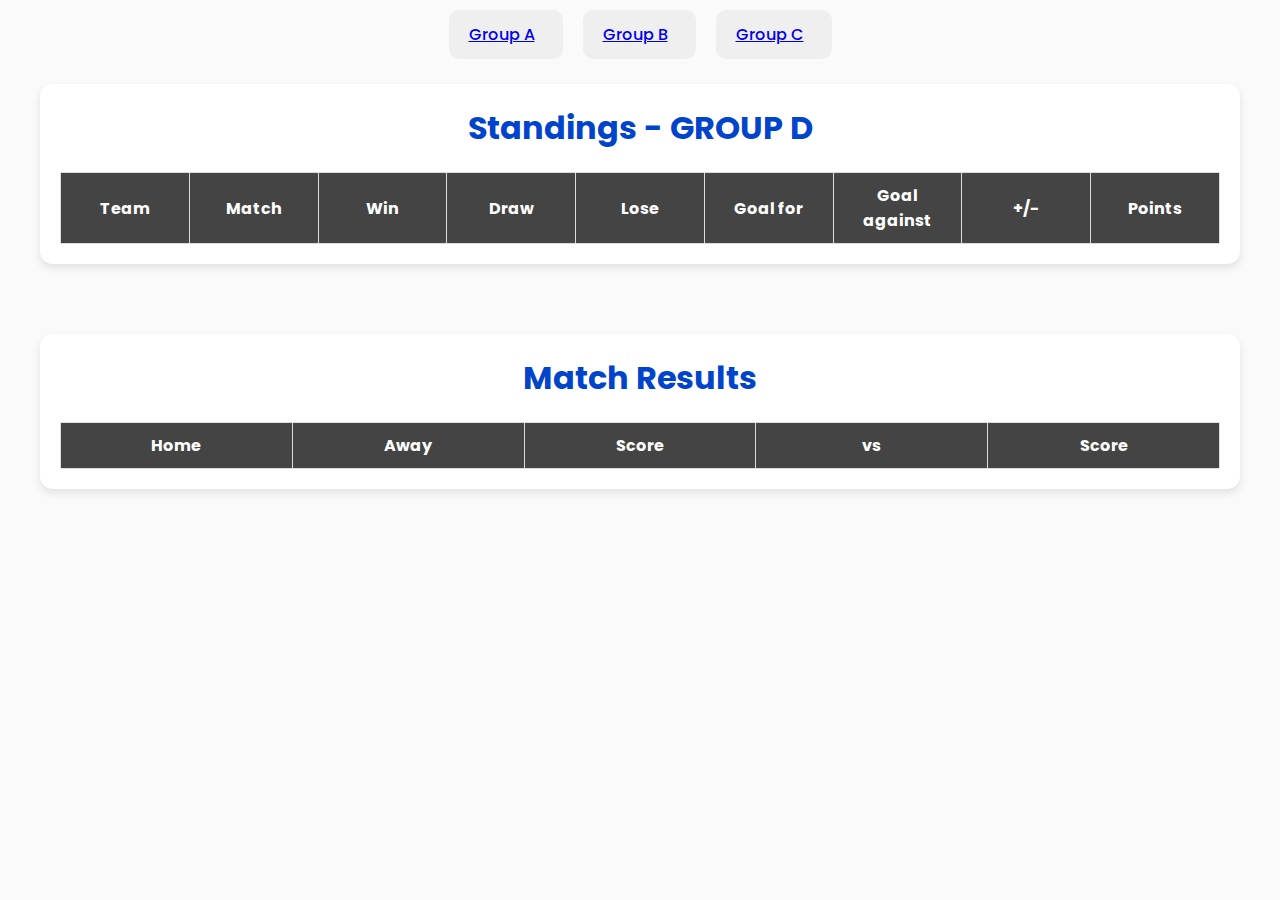
<file: standD.html>
<!DOCTYPE html>
<html lang="en">
<head>
    <meta charset="UTF-8">
    <meta name="viewport" content="width=device-width, initial-scale=1.0">

    <!-- --------- UNICONS ---------- -->
    <link rel="stylesheet" href="https://unicons.iconscout.com/release/v4.0.8/css/line.css">

    <!-- --------- CSS ---------- -->
    <link rel="stylesheet" href="style.css">

    <!-- --------- FAVICON ---------- -->
    <link rel="shortcut icon" href="assets/LOGO.png" type="image/x-icon">

    <title>'05 FIESTA 2025</title>
</head>

<div class="btn-next">
           <a href="standA.html" class="btn">Group A <i class="uil uil-arrow-right"></i></a>
	   <a href="standB.html" class="btn blue-btn">Group B <i class="uil uil-arrow-right"></i></a>
	   <a href="standC.html" class="btn">Group C <i class="uil uil-arrow-right"></i></a>
 	</div>



<body>
	<div class="container">
        <div class="table1">
            <div class="container3">
                <h1>Standings - GROUP D</h1>
                <table id="standings-table">
                    <thead>
                        <tr>
                            <th>Team</th>
                            <th>Match</th>
                            <th>Win</th>
                            <th>Draw</th>
                            <th>Lose</th>
                            <th>Goal for</th>
                            <th>Goal against</th>
                            <th>+/-</th>
                            <th>Points</th>
                        </tr>
                    </thead>
                    <tbody>
                        <!-- Data will be injected here -->
                    </tbody>
                </table>
                <p id="error-message" style="color:red; display:none;">Failed to load standings. Please try again later.</p>
            </div>
        </div>
    

<script>
  async function fetchStandings() {
    try {
      // Use the CORS proxy to fetch the CSV data
      const proxyUrl = 'https://cors-anywhere.herokuapp.com/';
      const sheetUrl = 'https://docs.google.com/spreadsheets/d/e/2PACX-1vQMtuM5xwN7NcXsr_Tx0GnfrhkZ6-dcy64ujnHZ-7sce_0jJbORZgCBuQZ5jei0TsvYKlwqAkVOzUUp/pub?output=csv';
      
      const response = await fetch(proxyUrl + sheetUrl);
      const csvText = await response.text();
      
      // Log the raw CSV to check the format
      console.log(csvText);

      // Parse CSV data
      const rows = csvText.split('\n').map(row => row.split(','));

      // Log the parsed rows to inspect the data
      console.log(rows);

      const tableBody = document.querySelector('#standings-table tbody');
      tableBody.innerHTML = '';  // Clear the table body

      // Loop through each row of data and insert it into the table
      rows.slice(1).forEach((row, index) => {
        const newRow = document.createElement('tr');
        newRow.innerHTML = `
          <td>${row[0]}</td>
          <td>${row[1]}</td>
          <td>${row[2]}</td>
          <td>${row[3]}</td>
          <td>${row[4]}</td>
          <td>${row[5]}</td>
          <td>${row[6]}</td>
          <td>${row[7]}</td>
          <td>${row[8]}</td>
        `;
        tableBody.appendChild(newRow);
      });
    } catch (error) {
      console.error('Error fetching standings:', error);
    }
  }

  // Fetch data when page loads
  fetchStandings();
  setInterval(fetchStandings, 60000); // Update every 1 minute
</script>

<div class="table2">
    <div class="container3">
        <h1>Match Results</h1>
        <table id="results-table">
            <thead>
                <tr>
                    <th>Home</th>
                    <th>Away</th>
                    <th>Score</th>
                    <th>vs</th>
                    <th>Score</th>
                </tr>
            </thead>
            <tbody>
                <!-- Data will be injected here -->
            </tbody>
        </table>
</div>
</div>
</div>

<script>
  async function fetchMatchResults() {
    try {
      // Use the CORS proxy to fetch the CSV data
      const proxyUrl = 'https://cors-anywhere.herokuapp.com/';
      const sheetUrl = 'https://docs.google.com/spreadsheets/d/e/2PACX-1vTyHPeaxDCK8rpLvweGsLPYNHFYmGF4wzHzFhr7-G8pvfK_6kwpejA0bWrdgG1gbEZvHEiTuGuen-al/pub?output=csv';
      
      const response = await fetch(proxyUrl + sheetUrl);
      const csvText = await response.text();
      
      // Log the raw CSV to check the format
      console.log(csvText);

      // Parse CSV data
      const rows = csvText.split('\n').map(row => row.split(','));

      // Log the parsed rows to inspect the data
      console.log(rows);

      const tableBody = document.querySelector('#results-table tbody');
      tableBody.innerHTML = '';  // Clear the table body

      // Loop through each row of data and insert it into the table
      rows.slice(1).forEach((row, index) => {
        const newRow = document.createElement('tr');
        newRow.innerHTML = `
          <td>${row[0]}</td>
          <td>${row[1]}</td>
          <td>${row[2]}</td>
          <td>${row[3]}</td>
          <td>${row[4]}</td>
        `;
        tableBody.appendChild(newRow);
      });
    } catch (error) {
      console.error('Error fetching match results:', error);
    }
  }

  // Fetch data when page loads
  fetchMatchResults();
  setInterval(fetchMatchResults, 60000); // Update every 1 minute
</script>

</body>
</html>
</file>
<file: style.css>
/* ----- POPPINS FONT Link ----- */
@import url('https://fonts.googleapis.com/css2?family=Poppins:wght@400;500;600;700&display=swap');

/* ----- VARIABLES ----- */
:root{
    --body-color: rgb(250, 250, 250);
    --color-white: rgb(255, 255, 255);

    --text-color-second: rgb(68, 68, 68);
    --text-color-third: rgb(30, 159, 171);

    --first-color: rgb(110, 87, 224);
    --first-color-hover: rgb(40, 91, 212);

    --second-color: rgb(0, 201, 255);
    --third-color: rgb(192, 166, 49);
    --first-shadow-color: rgba(0, 0, 0, 0.1);

}

/* ----- BASE ----- */
*{
    margin: 0;
    padding: 0;
    box-sizing: border-box;
    font-family: 'Poppins', sans-serif;
}

/* ----- SMOOTH SCROLL ----- */
html{
    scroll-behavior: smooth;
}

/* ----- CHANGE THE SCROLL BAR DESIGN ----- */
::-webkit-scrollbar{
    width: 10px;
    border-radius: 25px;
}
::-webkit-scrollbar-track{
    background: #f1f1f1;
}
::-webkit-scrollbar-thumb{
    background: #ccc;
    border-radius: 30px;
}
::-webkit-scrollbar-thumb:hover{
    background: #bbb;
}


/* ---##-- REUSABLE CSS --##--- */

/* ----- GLOBAL BUTTON DESIGN ----- */
.btn{
    font-weight: 500;
    padding: 12px 20px;
    background: #efefef;
    border: none;
    border-radius: 10px;
    cursor: pointer;
    transition: .4s;
}
.btn>i{
    margin-left: 8px;
}
.btn:hover{
    background: var(--second-color);
    color: var(--color-white);
}

/* ----- GLOBAL ICONS DESIGN ----- */
i{
    font-size: 16px;
}

/* ------- BASE -------- */
body{
    background: var(--body-color);
}
.container{
    width: 100%;
    position: relative;
}

/* ----- NAVIGATION BAR ----- */
nav{
    position: fixed;
    display: flex;
    justify-content: space-between;
    width: 100%;
    height: 90px;
    line-height: 90px;
    background: var(--body-color);
    padding-inline: 9vw;
    transition: .3s;
    z-index: 100;
}
.nav-logo{
   position: relative;
}
.nav-name{
    font-size: 30px;
    font-weight: 600;
    color: var(--text-color-third);
}
.nav-logo span{
    position: absolute;
    top: -15px;
    right: -20px;
    font-size: 5em;
    color: var(--text-color-second);
}
.nav-menu, .nav_menu_list{
    display: flex;
}
.nav-menu .nav_list{
    list-style: none;
    position: relative;
}
.nav-link{
    text-decoration: none;
    color: var(--text-color-second);
    font-weight: 500;
    padding-inline: 15px;
    margin-inline: 20px;
}
.nav-menu-btn{
    display: none;
}
.nav-menu-btn i{
    font-size: 28px;
    cursor: pointer;
}
.active-link{
    position: relative;
    color: var(--first-color);
    transition: .3;
}
.active-link::after{
    content: '';
    position: absolute;
    left: 50%;
    bottom: -15px;
    transform: translate(-50%, -50%);
    width: 5px;
    height: 5px;
    background: var(--first-color);
    border-radius: 50%;
}


/* ----- WRAPPER DESIGN ----- */
.wrapper{
    padding-inline: 10vw;
}

/* ----- FEATURED BOX ----- */
.featured-box {
    position: relative;
    display: flex;
    height: 100vh;
    min-height: 700px;
    /*background: url('BG.jfif') no-repeat center center;
    background-size: contain; /* Ensures the image retains its original size */*/
}

/* ----- FEATURED TEXT BOX ----- */
.featured-text{
    position: relative;
    display: flex;
    justify-content: center;
    align-content: center;
    min-height: 80vh;
    flex-direction: column;
    width: 50%;
    padding-left: 20px;
}
.featured-text-card span{
    background: var(--third-color);
    color: var(--color-white);
    padding: 3px 8px;
    font-size: 12px;
    border-radius: 5px;
}
.featured-name{
    font-size: 50px;
    font-weight: 600;
    color: var(--text-color-second);
    margin-block: 20px;
}
.typedText{
    text-transform: capitalize;
    color: var(--text-color-third);
}
.featured-text-info{
    font-size: 15px;
    margin-bottom: 30px;
    color: var(--text-color-second);
}
.featured-text-btn{
    display: flex;
    gap: 20px;
}
.featured-text-btn>.blue-btn{
    background: var(--first-color);
    color: var(--color-white);
}
.featured-text-btn>.blue-btn:hover{
    background: var(--first-color-hover);
}
.social_icons{
    display: flex;
    margin-top: 5em;
    gap: 30px;
}
.icon{
    display: flex;
    justify-content: center;
    align-items: center;
    width: 40px;
    height: 40px;
    border-radius: 50%;
    box-shadow: 0px 2px 5px 0px rgba(0, 0, 0, 0.25);
    cursor: pointer;
}
.icon:hover{
    color: var(--first-color);
}

/* ----- FEATURED IMAGE BOX ----- */
.featured-image{
    display: flex;
    justify-content: right;
    align-content: center;
    min-height: 80vh;
    width: 50%;
}
.image{
    margin: auto 0;
    width: 380px;
    height: 380px;
    border-radius: 55% 45% 55% 45%;
    overflow: hidden;
    animation: imgFloat 7s ease-in-out infinite;
}
.image img{
    width: 380px;
    height: 380px;
    object-fit: cover;
}
@keyframes imgFloat {
    50%{
        transform: translateY(10px);
        border-radius: 45% 55% 45% 55%;
    }
}
.scroll-btn{
   position: absolute;
   bottom: 0;
   left: 50%;
   translate: -50%;
   display: flex;
   justify-content: center;
   align-items: center;
   width: 150px;
   height: 50px;
   gap: 5px;
   text-decoration: none;
   color: var(--text-color-second);
   background: var(--color-white);
   border-radius: 30px;
   box-shadow: 0 2px 5px 0 rgba(0, 0, 0, 0.25);
}
.scroll-btn i{
    font-size: 20px;
}

/* ----- MAIN BOX ----- */
.section{
    padding-block: 5em;
}
.row{
    display: flex;
    justify-content: space-between;
    width: 100%;
    gap: 50px;
}
.col{
    display: flex;
    width: 50%;
}

/* -- ## --- RESUABLE CSS -- ## -- */
.top-header{
    text-align: center;
    margin-bottom: 5em;
}
.top-header h1{
    font-weight: 600;
    color: var(--text-color-second);
    margin-bottom: 10px;
}
.top-header span{
    color: #999;
}
h3{
    font-size: 20px;
    font-weight: 600;
    color: var(--text-color-second);
    margin-bottom: 15px;
}

/* ----- ABOUT INFO ----- */
.about-info{
    position: relative;
    display: flex;
    align-items: center;
    flex-direction: column;
    padding-block: 30px 70px;
    padding-inline: 20px;
    width: 100%;
    background: var(--color-white);
    box-shadow: 1px 8px 10px 2px var(--first-shadow-color);
    border-radius: 20px;
}
.about-info p{
    text-align: justify;
    font-size: 15px;
    color: #777;
}
.about-btn button{
    position: absolute;
    right: 20px;
    left: 20px;
    background: var(--first-color);
    color: var(--color-white);
    border-radius: 30px;
}
.about-btn button:hover{
    background: var(--first-color-hover);
}

/* --------- GALLERY -------- */
.slideshow-container {
    position: relative;
    max-width: 100%;
    width: 100%;
    height: auto;
    margin: auto;
    overflow: hidden;
}

/* Style each slide */
.slide {
    display: none;
    width: 100%;
    height: 100%;
    margin-top: 20px;
}

/* Make images responsive and keep full view */
.slide img {
    width: 100%;
    max-height: 500px; 
    object-fit: contain; /* Ensures the entire image is visible */
}

/* Add fade animation */
.fade {
    animation: zoomIn 2.5s ease-in-out;
}

@keyframes zoomIn {
    from { transform: scale(1.1); opacity: 0; }
    to { transform: scale(1); opacity: 1; }
}


/* ----- ABOUT / SKILLS BOX ----- */
.skills-box{
    margin: 8px;
}
.skills-header{
    margin-bottom: 30px;
}
.skills-list{
    display: flex;
    flex-wrap: wrap;
    gap: 2px;
}
.skills-list span{
    font-size: 14px;
    /*background: var(--first-color);*/
    color: var(--color-white);
    padding: 2px 10px;
    border-radius: 5px;
    
}
.skills-list img{
    max-width: 80px;
    max-height: 80px;
}

/* -------- TEAMS --------- */
* Teams Section */
.teams-section {
    background-color: #ffffff;
    border-radius: 20px;
    padding: 20px;
    margin: 20px;
    box-shadow: 0 4px 8px rgba(0, 0, 0, 0.1);
    max-width: 1200px;
    margin: 20px auto; /* Centers the teams section */
}
.teams-section h2 {
    font-size: 2em;
    color: var(--text-color-second);
    text-align: center;
    margin-bottom: 20px;
}
.teams {
    display: flex;
    flex-wrap: wrap;
    justify-content: center;
    gap: 15px;
}
.team {
    background-color: #ffffff;
    border: 1px solid #ddd;
    border-radius: 20px;
    width: calc(33.333% - 10px);
    text-align: center;
    padding: 15px;
    box-shadow: 0 4px 8px rgba(0, 0, 0, 0.05);
    flex: 1 1 calc(33.333% - 10px);
}
.team img {
    width: 80px;
    height: auto;
    margin-bottom: 10px;
    border-radius: 10px;
}
.team h3 {
    font-size: 1.2em;
    color: #333;
    margin-top: 5px;
}
.team p {
    font-size: 1em;
    color: #666;
}

/* ----- PROJECTS BOX ----- */
.project-container {
    display: flex;
    width: 100%;
    justify-content: space-between;
    gap: 20px;
    flex-wrap: wrap;
    align-items: flex-start; /* Ensure all boxes align at the top */
}

.project-box {
    position: relative;
    display: flex;
    justify-content: flex-start; /* Align content from the top */
    align-items: center;
    flex-direction: column;
    width: 30%;
    height: 350px;
    background: var(--color-white);
    border-radius: 20px;
    box-shadow: 1px 8px 10px 2px var(--first-shadow-color);
    overflow: hidden;
    padding: 20px;
}

.project-box img {
    width: 180px;
    height: 180px;
    object-fit: cover;
    object-position: top;
    border-radius: 50%;
}

.project-box h3 {
    margin-top: 10px;
    text-align: center;
    padding: 5px;
    margin-bottom: 2px;
    min-height: 40px; /* Ensures names are at the same level */
    display: flex;
    align-items: center;
}

.project-box label {
    font-size: 15px;
    color: #777;
    text-align: center;
    padding: 5px;
    min-height: 50px; /* Ensures descriptions align */
    display: flex;
    align-items: center;
    justify-content: center;
}

.project-box::after, .contact-info::after{
    content: "";
    position: absolute;
    bottom: -100%;
    background: var(--second-color);
    width: 100%;
    height: 100%;
    transition: .4s;
    z-index: 1;
}
.project-box:hover.project-box::after,
.contact-info:hover.contact-info::after{
    bottom: 0;
}
.project-box:hover.project-box img,
.project-box:hover.project-box i,
.project-box:hover.project-box>h3,
.project-box:hover.project-box>label{
    color: var(--color-white);
    z-index: 2;
}


/* ----- CONTACT BOX ----- */
.contact-info{
    position: relative;
    display: flex;
    flex-direction: column;
    justify-content: center;
    align-items: center;
    padding: 20px 30px;
    width: 100%;
    height: 315px;
    background: var(--second-color);
    border-radius: 10px;
    box-shadow: 1px 8px 10px 2px var(--first-shadow-color);
    overflow: hidden;
}
.contact-info>h2{
    color: var(--color-white);
    margin-bottom: 20px;
}
.contact-info>p{
    display: flex;
    align-items: center;
    gap: 10px;
    color: var(--color-white);
    margin-block: 5px;
}
.contact-info p>i{
    font-size: 18px;
}
.contact-info::after{
    background: var(--color-white);
}
.contact-info:hover.contact-info h2,
.contact-info:hover.contact-info p,
.contact-info:hover.contact-info i{
    color: #777;
    z-index: 2;
}

/* ----- CONTACT FORM ----- */
.form-control{
    display: flex;
    flex-direction: column;
    gap: 10px;
    width: 100%;
}
.form-inputs{
    display: flex;
    gap: 10px;
    width: 100%;
}
.input-field{
    width: 50%;
    height: 55px;
    background: transparent;
    border: 2px solid #AAA;
    border-radius: 10px;
    padding-inline: 20px;
    outline: none;
}
textarea{
    width: 100%;
    height: 250px;
    background: transparent;
    border: 2px solid #AAA;
    border-radius: 10px;
    padding: 15px 20px;
    outline: none;
    resize: none;
}
.form-button>.btn{
    display: flex;
    align-items: center;
    justify-content: center;
    background: var(--second-color);
    color: var(--color-white);
}
.form-button>.btn:hover{
    background: #00B5E7;
}
.form-button i{
    font-size: 18px;
    rotate: -45deg;
}

/* ----- FOOTER BOX ----- */
footer{
    display: flex;
    justify-content: center;
    align-items: center;
    flex-direction: column;
    row-gap: 30px;
    background: #F8F8F8;
    padding-block: 40px 60px;
}
.top-footer p{
    font-size: 25px;
    font-weight: 600;
}
.middle-footer .footer-menu{
    display: flex;
}
.footer_menu_list{
    list-style: none;
}
.footer_menu_list a{
    text-decoration: none;
    color: var(--text-color-second);
    font-weight: 500;
    margin-inline: 20px;
}
.footer-social-icons{
    display: flex;
    gap: 30px;   
}
.bottom-footer{
    font-size: 14px;
    margin-top: 10px;
}

/* --------------------------- TABLE -------------------------- */

.table1 {
      font-family: Arial, sans-serif;
      //background-color: #f5f5f5;
      color: #333;
      display: flex;
      justify-content: center;
      align-items: center;
      width: 100%;
    }

.table2 {
      font-family: Arial, sans-serif;
      //background-color: #f5f5f5;
      color: #333;
      display: flex;
      justify-content: center;
      align-items: center;
      margin-top: 20px;
      width: 100%;
    }

.container3 {
      width: 100%;
      max-width: 1200px;
      display: column;
      background-color: white;
      padding: 20px;
      border-radius: 13px;
      box-shadow: 0 4px 8px rgba(0, 0, 0, 0.1);
      overflow-x: auto;
      margin-top: 25px;
      margin-bottom: 25px;
    }

.container h1, .container3 h1 {
      text-align: center;
      color: #0044cc;
      margin-bottom: 20px;
    }

    table {
      width: 100%;
      border-collapse: collapse;
      margin-top: 10px;
      table-layout: fixed;
    }

    table, th, td {
      border: 1px solid #ddd;
      text-align: center;
      padding: 10px;
    }

    th {
      background-color: var(--text-color-second);
      color: white;
    }

    tr:nth-child(even) {
      background-color: #f9f9f9;
    }

/* ----- MEDIA QUERY == 1024px / RESPONSIVE ----- */
@media only screen and (max-width: 1024px){
    .featured-text{
        padding: 0;
    }
    .image, .image img{
        width: 320px;
        height: 320px;
    }
}

/* ----- MEDIA QUERY == 1000px / RESPONSIVE ----- */
@media only screen and (max-width: 1000px) {
    .nav-button{
        display: none;
    }
    .nav-menu.responsive{
        left: 0;
    }
    .nav-menu{
        position: fixed;
        top: 80px;
        left: -100%;
        flex-direction: column;
        justify-content: center;
        align-items: center;
        background: rgba(255, 255, 255, 0.7);
        backdrop-filter: blur(20px);
        width: 100%;
        min-height: 450px;
        height: 90vh;
        transition: .3s;
    }
    .nav_menu_list{
        flex-direction: column;
    }
    .nav-menu-btn{
        display: flex;
        align-items: center;
        justify-content: center;
    }
    .featured-box{
        flex-direction: column;
        justify-content: center;
        height: 100vh;
    }
    .featured-text{
        width: 100%;
        order: 2;
        justify-content: center;
        align-content: flex-start;
        min-height: 60vh;
    }
    .social_icons{
        margin-top: 2em;
    }
    .featured-image{
        order: 1;
        justify-content: center;
        min-height: 150px;
        width: 100%;
        margin-top: 65px;
    }
    .image, .image img{
        width: 150px;
        height: 150px;
    }
    .row{
        display: flex;
        flex-direction: column;
        justify-content: center;
        gap: 50px;
    }
    .col{
        display: flex;
        justify-content: center;
        width: 100%;
    }
    .about-info, .contact-info{
        width: 100%;
    }
    .project-container{
        justify-content: center;
    }
    .project-box{
        width: 80%;
    }
    .team {
        width: calc(50% - 10px); /* Each team takes half the width */
        flex: 1 1 calc(50% - 10px); /* Ensures flexibility */
    }
    .slide img {
        height: 50vh; /* Reduce height on smaller screens */
    }

}

/* ----- MEDIA QUERY == 840px / RESPONSIVE ----- */

@media only screen and (max-width: 840px){
    th, td, tr {
    font-size: 8px;
    }
}

/* ----- MEDIA QUERY == 540px / RESPONSIVE ----- */

@media only screen and (max-width: 540px){
    .featured-name{
        font-size: 40px;
    }
    .project-box{
        width: 100%;
    }
    .form-inputs{
        flex-direction: column;
    }
    .input-field{
        width: 100%;
    }
    .team {
        width: 100%; /* Each team takes full width */
        flex: 1 1 100%; /* Makes each team block full width */
    }
    .slide img {
        height: 45vh; /* Reduce height on smaller screens */
    }
    th, td, tr {
    font-size: 7px;
    }
    .bottom-footer{
    text-align: center;
    }
    .contact-info p{
    font-size: 14px;
    }
}

/* ---------------------- STANDINGS BUTTON -------------------------- */
.btn-next {
    display: flex;
    justify-content: center; /* Center horizontally */
    align-items: center; /* Center vertically */
    margin-top: 10px;
    gap: 20px;
}

.btn-next button {
    margin: 15px;
    background: var(--first-color);
    color: var(--color-white);
    border-radius: 30px;
    padding: 10px 20px; /* Adjust as needed */
    border: none;
    cursor: pointer;
}
</file>
